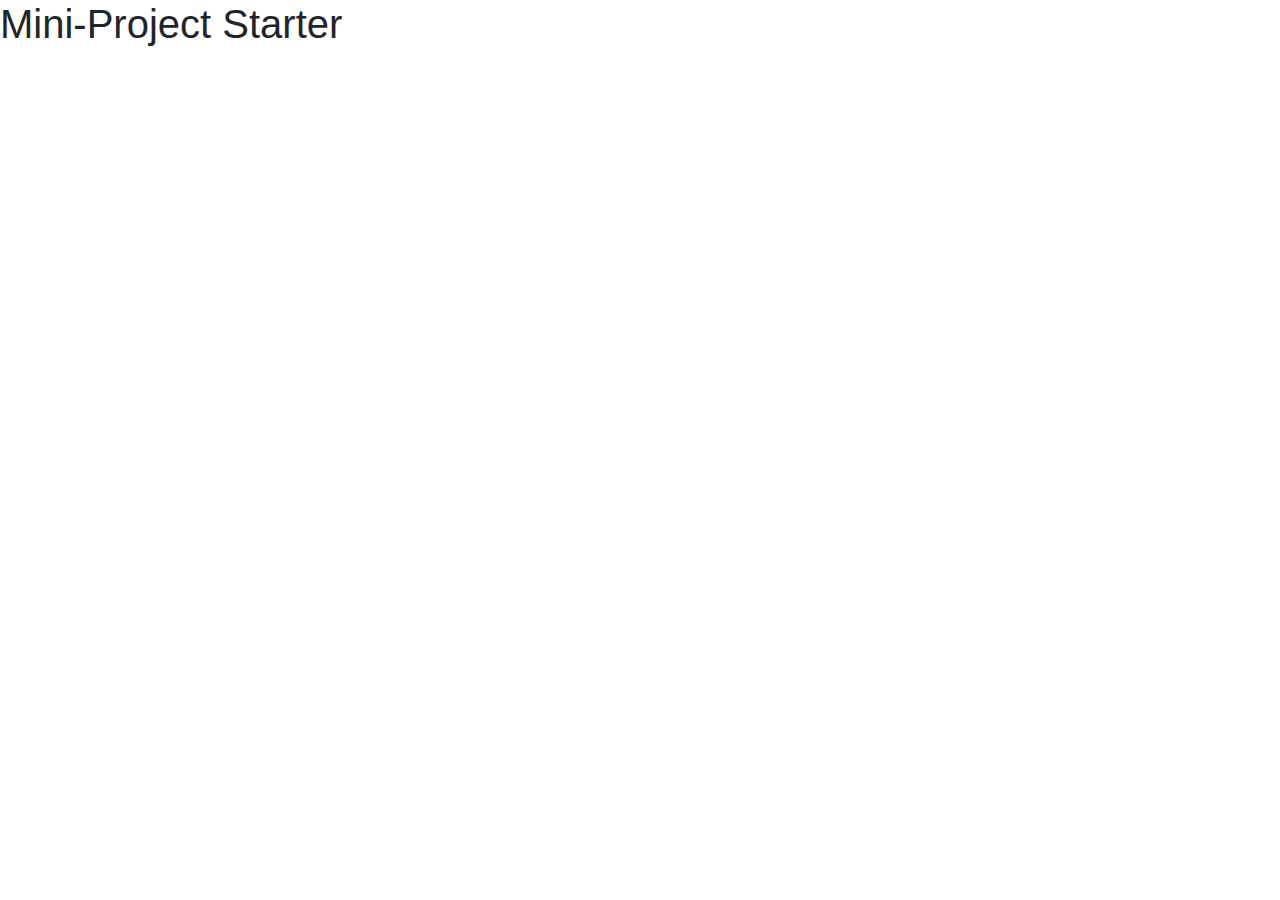
<file: mini-projects/index.html>
<!DOCTYPE html>
<html lang="en">
  <head>
    <meta charset="UTF-8" />
    <meta http-equiv="X-UA-Compatible" content="IE=edge" />
    <meta name="viewport" content="width=device-width, initial-scale=1.0" />
    <link rel="stylesheet" href="css/bootstrap.min.css" />
    <link rel="stylesheet" href="css/style.css" />
    <title>Mini-Project Starter</title>
  </head>
  <body>
    <h1>Mini-Project Starter</h1>

    <script src="js/bootstrap.bundle.min.js"></script>
  </body>
</html>
</file>
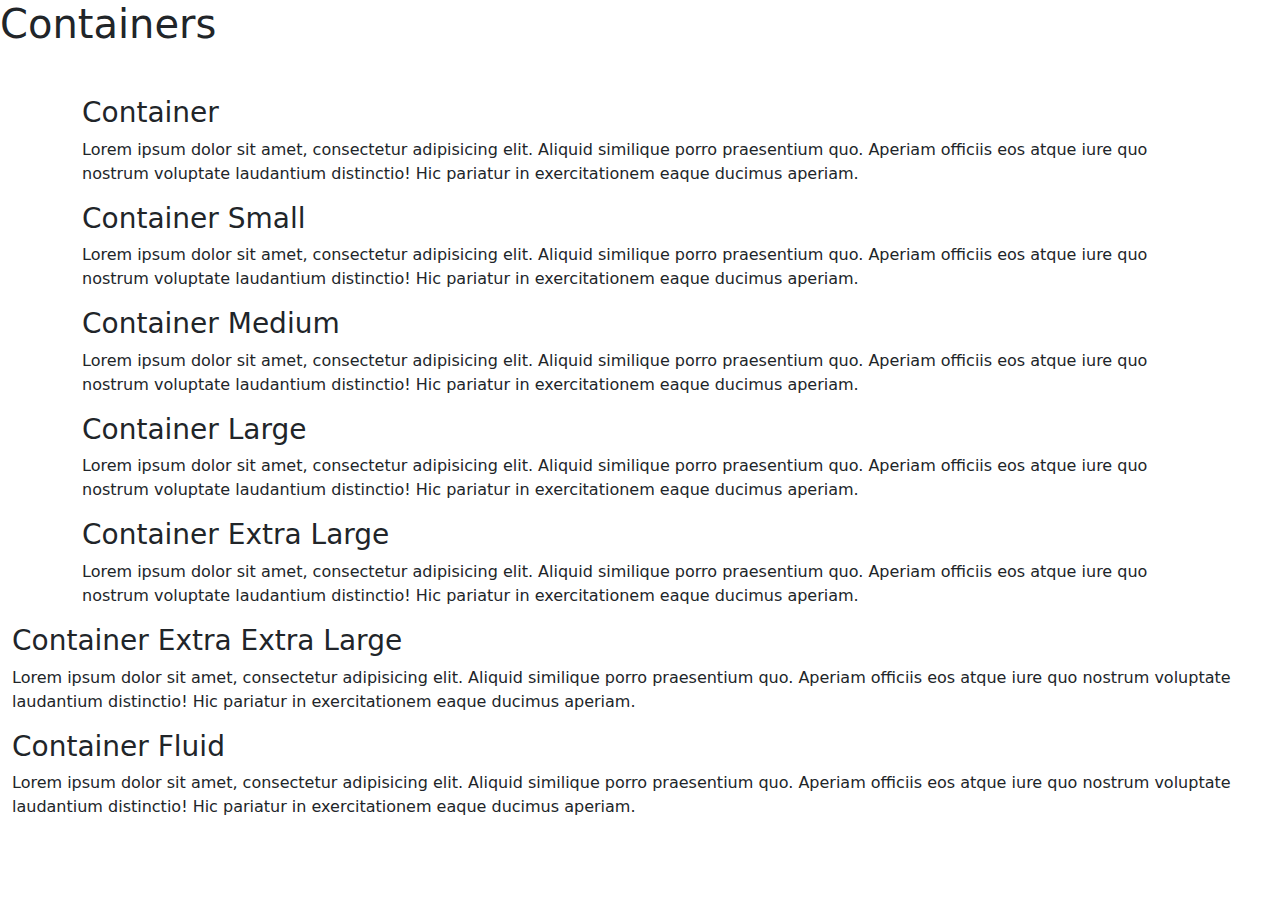
<file: bootstrap-sandbox/01-containers.html>
<!DOCTYPE html>
<html lang="en">
  <head>
    <meta charset="UTF-8" />
    <meta http-equiv="X-UA-Compatible" content="IE=edge" />
    <meta name="viewport" content="width=device-width, initial-scale=1.0" />
    <link rel="stylesheet" href="./assets/css/bootstrap.min.css" />

    <title>Bootstrap Sandbox | Containers</title>
  </head>
  <body>
    <h1 class="mb-5">Containers</h1>

    <div class="container">
      <h3>Container</h3>
      <p>
        Lorem ipsum dolor sit amet, consectetur adipisicing elit. Aliquid
        similique porro praesentium quo. Aperiam officiis eos atque iure quo
        nostrum voluptate laudantium distinctio! Hic pariatur in exercitationem
        eaque ducimus aperiam.
      </p>
    </div>

    <div class="container-sm">
      <h3>Container Small</h3>
      <p>
        Lorem ipsum dolor sit amet, consectetur adipisicing elit. Aliquid
        similique porro praesentium quo. Aperiam officiis eos atque iure quo
        nostrum voluptate laudantium distinctio! Hic pariatur in exercitationem
        eaque ducimus aperiam.
      </p>
    </div>

    <div class="container-md">
      <h3>Container Medium</h3>
      <p>
        Lorem ipsum dolor sit amet, consectetur adipisicing elit. Aliquid
        similique porro praesentium quo. Aperiam officiis eos atque iure quo
        nostrum voluptate laudantium distinctio! Hic pariatur in exercitationem
        eaque ducimus aperiam.
      </p>
    </div>

    <div class="container-lg">
      <h3>Container Large</h3>
      <p>
        Lorem ipsum dolor sit amet, consectetur adipisicing elit. Aliquid
        similique porro praesentium quo. Aperiam officiis eos atque iure quo
        nostrum voluptate laudantium distinctio! Hic pariatur in exercitationem
        eaque ducimus aperiam.
      </p>
    </div>

    <div class="container-xl">
      <h3>Container Extra Large</h3>
      <p>
        Lorem ipsum dolor sit amet, consectetur adipisicing elit. Aliquid
        similique porro praesentium quo. Aperiam officiis eos atque iure quo
        nostrum voluptate laudantium distinctio! Hic pariatur in exercitationem
        eaque ducimus aperiam.
      </p>
    </div>

    <div class="container-xxl">
      <h3>Container Extra Extra Large</h3>
      <p>
        Lorem ipsum dolor sit amet, consectetur adipisicing elit. Aliquid
        similique porro praesentium quo. Aperiam officiis eos atque iure quo
        nostrum voluptate laudantium distinctio! Hic pariatur in exercitationem
        eaque ducimus aperiam.
      </p>
    </div>

    <div class="container-fluid">
      <h3>Container Fluid</h3>
      <p>
        Lorem ipsum dolor sit amet, consectetur adipisicing elit. Aliquid
        similique porro praesentium quo. Aperiam officiis eos atque iure quo
        nostrum voluptate laudantium distinctio! Hic pariatur in exercitationem
        eaque ducimus aperiam.
      </p>
    </div>

    <script src="./assets/js/bootstrap.bundle.min.js"></script>
  </body>
</html>
</file>
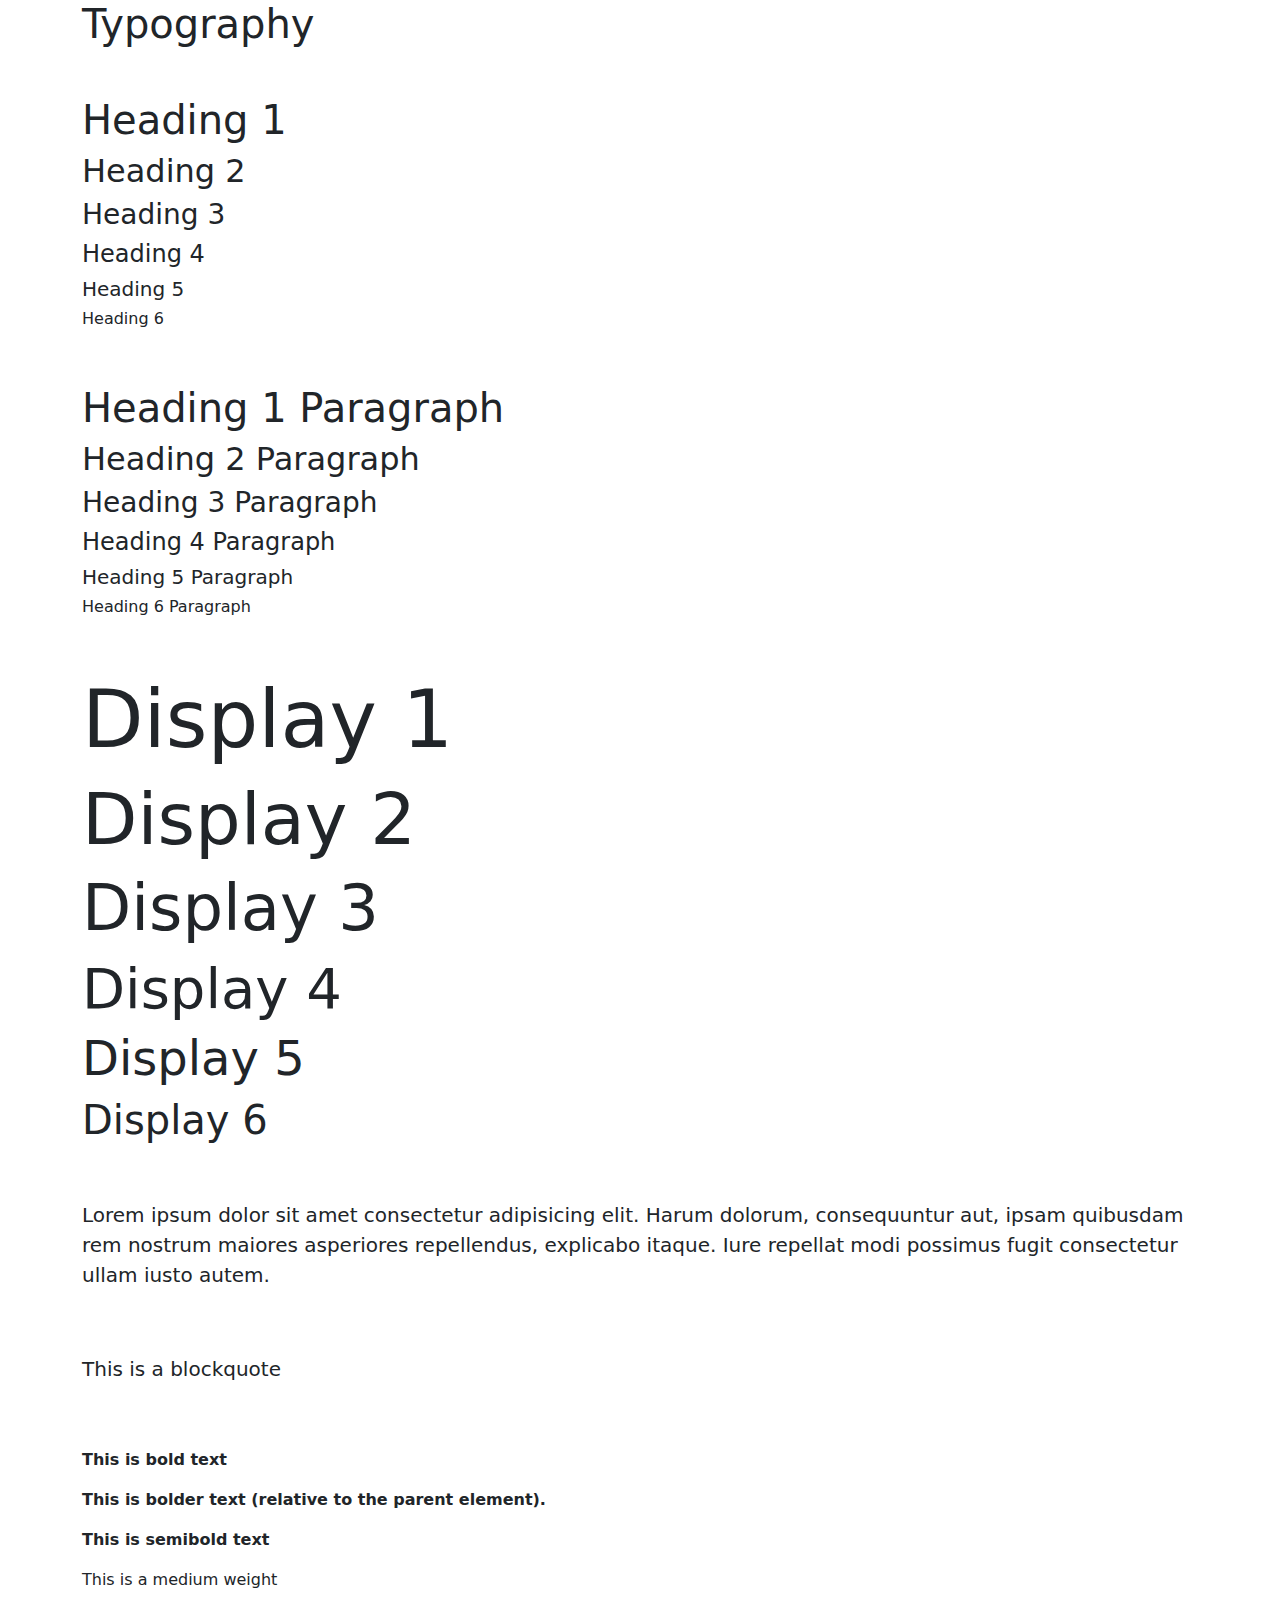
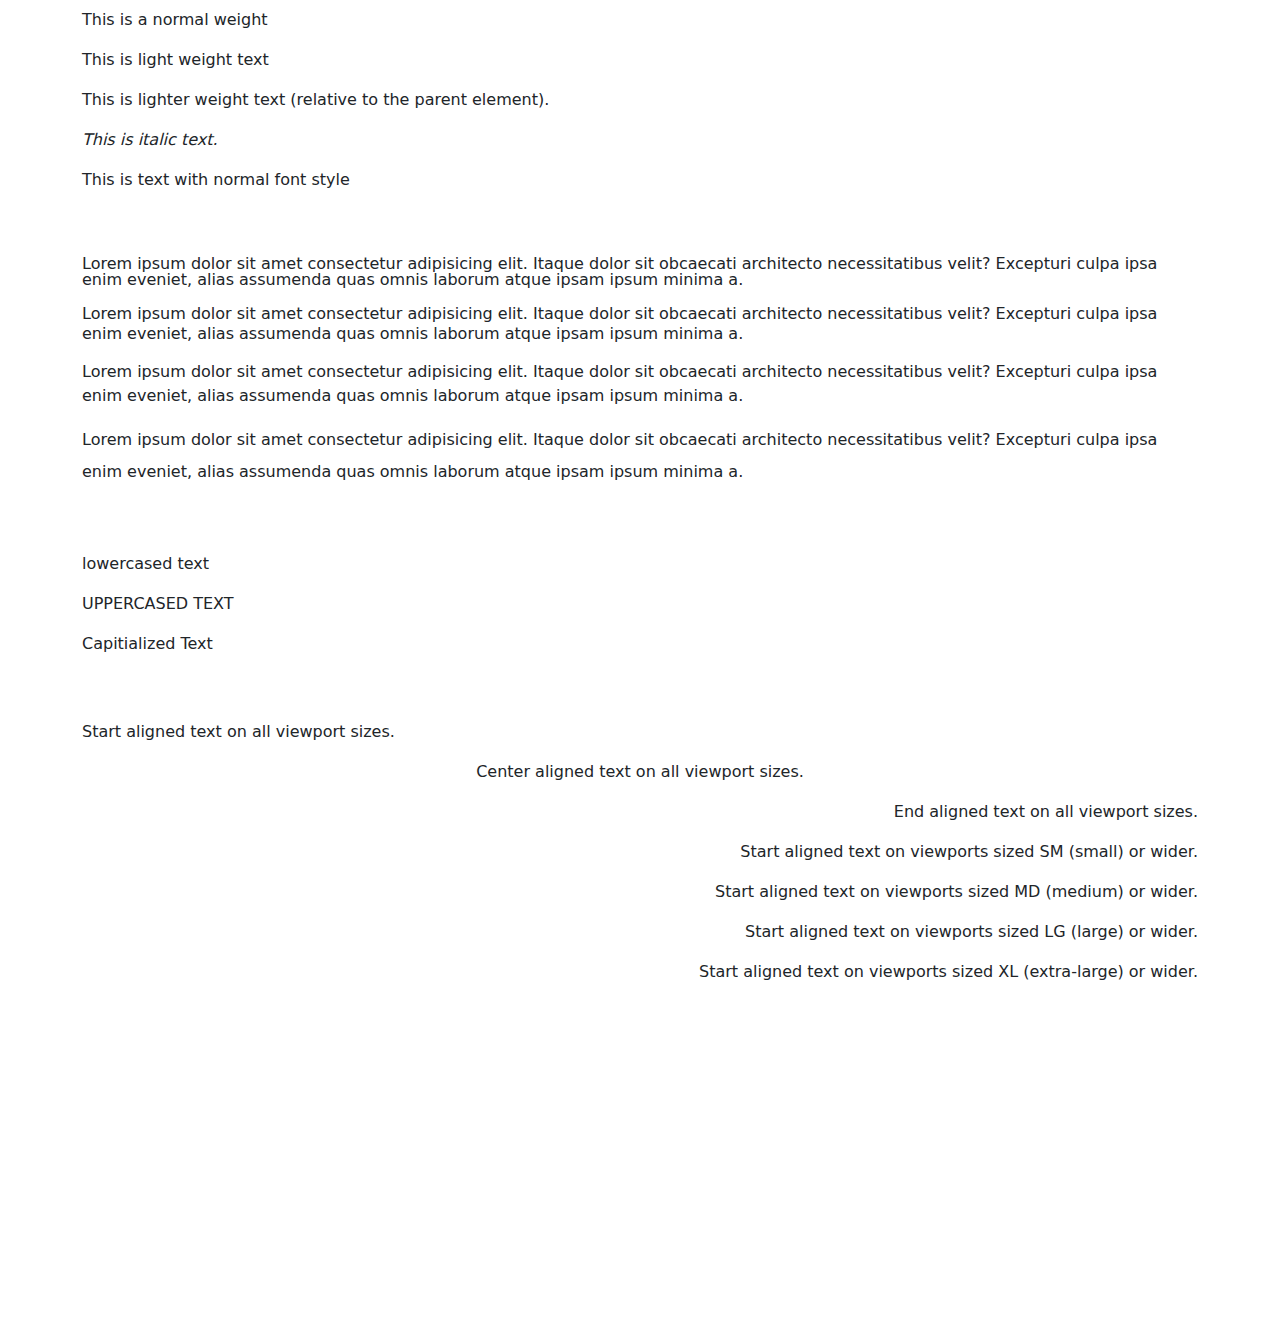
<file: bootstrap-sandbox/02-typography.html>
<!DOCTYPE html>
<html lang="en">
  <head>
    <meta charset="UTF-8" />
    <meta http-equiv="X-UA-Compatible" content="IE=edge" />
    <meta name="viewport" content="width=device-width, initial-scale=1.0" />
    <link rel="stylesheet" href="./assets/css/bootstrap.min.css" />
    <title>Bootstrap Sandbox | Typography</title>
  </head>
  <body>
    <div class="container">
      <h1 class="mb-5">Typography</h1>

      <!-- Headings -->
      <h1>Heading 1</h1>
      <h2>Heading 2</h2>
      <h3>Heading 3</h3>
      <h4>Heading 4</h4>
      <h5>Heading 5</h5>
      <h6>Heading 6</h6>

      <br /><br />

      <!-- Heading Classes -->
      <p class="h1">Heading 1 Paragraph</p>
      <p class="h2">Heading 2 Paragraph</p>
      <p class="h3">Heading 3 Paragraph</p>
      <p class="h4">Heading 4 Paragraph</p>
      <p class="h5">Heading 5 Paragraph</p>
      <p class="h6">Heading 6 Paragraph</p>

      <br /><br />

      <!-- Display Headings -->
      <h1 class="display-1">Display 1</h1>
      <h1 class="display-2">Display 2</h1>
      <h1 class="display-3">Display 3</h1>
      <h1 class="display-4">Display 4</h1>
      <h1 class="display-5">Display 5</h1>
      <h1 class="display-6">Display 6</h1>

      <br /><br />

      <!-- Lead Paragraph -->
      <p class="lead">
        Lorem ipsum dolor sit amet consectetur adipisicing elit. Harum dolorum,
        consequuntur aut, ipsam quibusdam rem nostrum maiores asperiores
        repellendus, explicabo itaque. Iure repellat modi possimus fugit
        consectetur ullam iusto autem.
      </p>

      <br /><br />

      <!-- Blockquote -->
      <blockquote class="blockquote">
        <p>This is a blockquote</p>
      </blockquote>

      <br /><br />

      <!-- Font Weight -->
      <p class="fw-bold">This is bold text</p>
      <p class="fw-bolder">
        This is bolder text (relative to the parent element).
      </p>
      <p class="fw-semibold">This is semibold text</p>
      <p class="fw-medium">This is a medium weight</p>
      <p class="fw-normal">This is a normal weight</p>
      <p class="fw-light">This is light weight text</p>
      <p class="fw-lighter">
        This is lighter weight text (relative to the parent element).
      </p>
      <p class="fst-italic">This is italic text.</p>
      <p class="fst-normal">This is text with normal font style</p>

      <br /><br />

      <!-- Line Height -->
      <p class="lh-1">
        Lorem ipsum dolor sit amet consectetur adipisicing elit. Itaque dolor
        sit obcaecati architecto necessitatibus velit? Excepturi culpa ipsa enim
        eveniet, alias assumenda quas omnis laborum atque ipsam ipsum minima a.
      </p>
      <p class="lh-sm">
        Lorem ipsum dolor sit amet consectetur adipisicing elit. Itaque dolor
        sit obcaecati architecto necessitatibus velit? Excepturi culpa ipsa enim
        eveniet, alias assumenda quas omnis laborum atque ipsam ipsum minima a.
      </p>
      <p class="lh-base">
        Lorem ipsum dolor sit amet consectetur adipisicing elit. Itaque dolor
        sit obcaecati architecto necessitatibus velit? Excepturi culpa ipsa enim
        eveniet, alias assumenda quas omnis laborum atque ipsam ipsum minima a.
      </p>
      <p class="lh-lg">
        Lorem ipsum dolor sit amet consectetur adipisicing elit. Itaque dolor
        sit obcaecati architecto necessitatibus velit? Excepturi culpa ipsa enim
        eveniet, alias assumenda quas omnis laborum atque ipsam ipsum minima a.
      </p>

      <br /><br />

      <!-- Text Transform -->
      <p class="text-lowercase">lowercased text</p>
      <p class="text-uppercase">uppercased text</p>
      <p class="text-capitalize">capitialized text</p>

      <br /><br />

      <!-- Text Alignment -->
      <p class="text-start">Start aligned text on all viewport sizes.</p>
      <p class="text-center">Center aligned text on all viewport sizes.</p>
      <p class="text-end">End aligned text on all viewport sizes.</p>

      <p class="text-sm-end">
        Start aligned text on viewports sized SM (small) or wider.
      </p>
      <p class="text-md-end">
        Start aligned text on viewports sized MD (medium) or wider.
      </p>
      <p class="text-lg-end">
        Start aligned text on viewports sized LG (large) or wider.
      </p>
      <p class="text-xl-end">
        Start aligned text on viewports sized XL (extra-large) or wider.
      </p>

      <!-- Don't go past here -->
    </div>
    <div style="margin-top: 350px"></div>

    <script src="./assets/js/bootstrap.bundle.min.js"></script>
  </body>
</html>
</file>
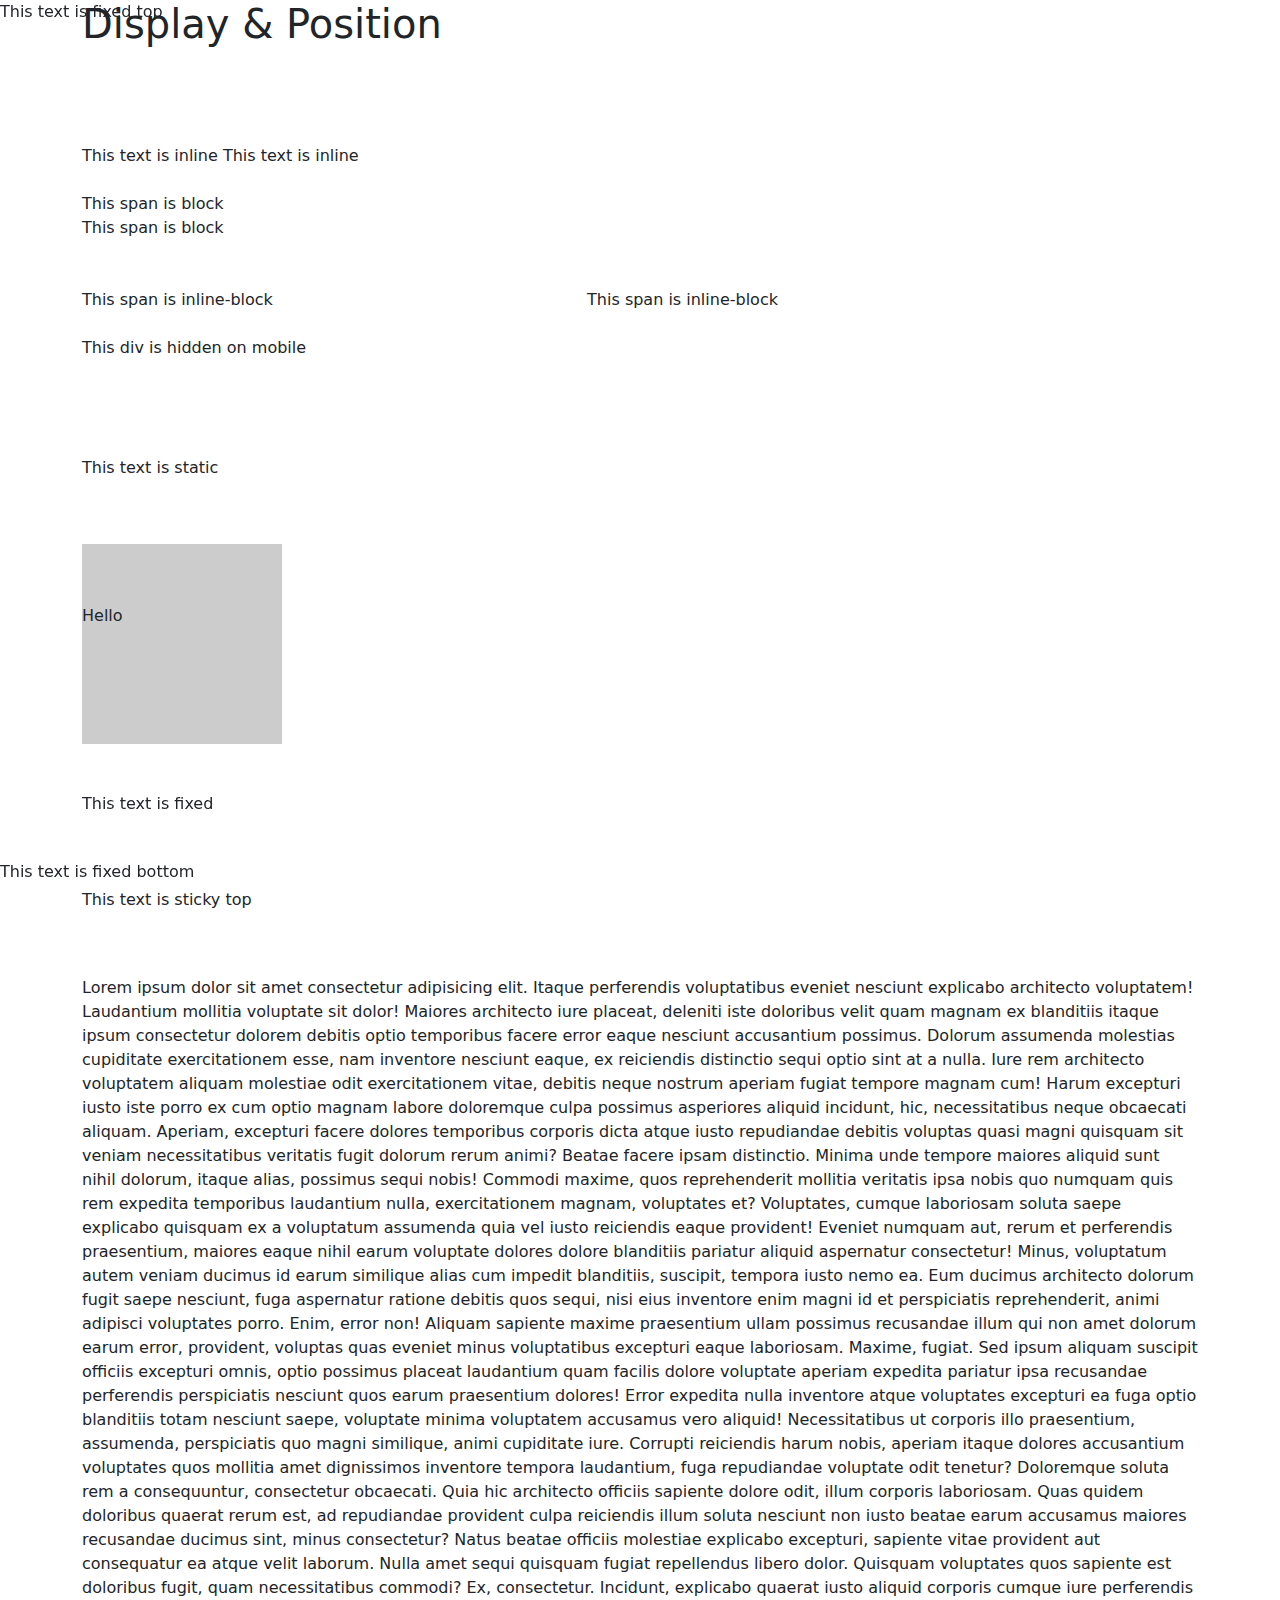
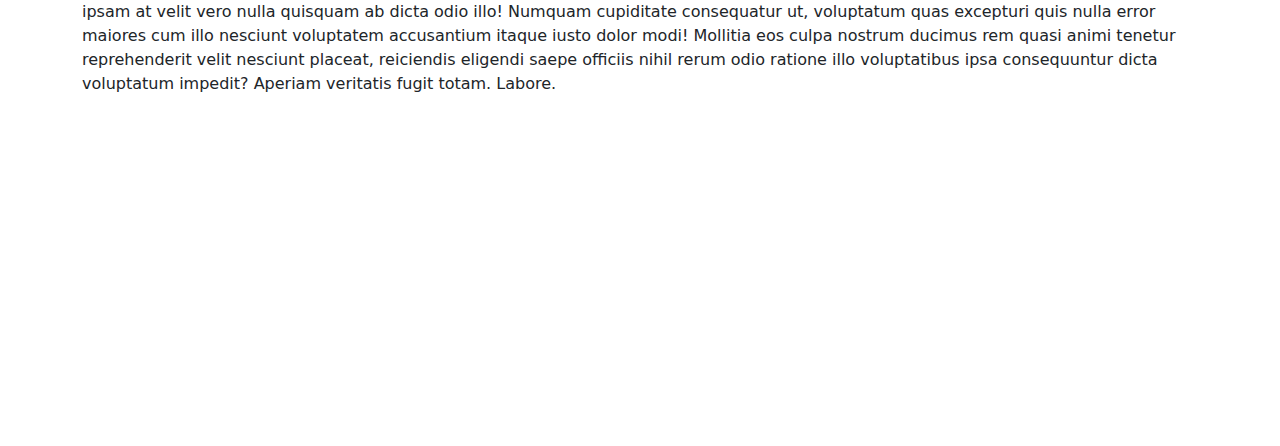
<file: bootstrap-sandbox/03-display-position.html>
<!DOCTYPE html>
<html lang="en">
  <head>
    <meta charset="UTF-8" />
    <meta http-equiv="X-UA-Compatible" content="IE=edge" />
    <meta name="viewport" content="width=device-width, initial-scale=1.0" />
    <link rel="stylesheet" href="./assets/css/bootstrap.min.css" />
    <title>Bootstrap Sandbox | Display & Position</title>
  </head>
  <body>
    <div class="container">
      <h1 class="mb-5">Display & Position</h1>

      <!-- Display None -->
      <p class="d-none">This text is hidden</p>

      <br /><br />

      <!-- Display Inline -->
      <div class="d-inline">This text is inline</div>
      <div class="d-inline">This text is inline</div>

      <br /><br />

      <!-- Display Block -->
      <span class="d-block">This span is block</span>
      <span class="d-block">This span is block</span>

      <br /><br />

      <!-- Display Inline Block -->
      <span class="d-inline-block" style="width: 500px"
        >This span is inline-block</span
      >
      <span class="d-inline-block">This span is inline-block</span>

      <br /><br />

      <!-- Hide on small screens -->
      <div class="d-none d-md-block">This div is hidden on mobile</div>

      <br /><br />

      <!-- Hide on medium screens and up -->
      <div class="d-block d-md-none">
        This div is hidden on medium screens and up
      </div>

      <br /><br />

      <!-- POSITIONING -->

      <!-- Position Static -->
      <p class="position-static">This text is static</p>

      <br /><br />

      <div
        class="position-relative"
        style="height: 200px; width: 200px; background: #ccc"
      >
        <p class="position-absolute start-0 bottom-0" style="top: 60px">
          Hello
        </p>
      </div>

      <br /><br />

      <!-- Position Fixed -->
      <p class="position-fixed">This text is fixed</p>

      <br /><br />

      <p class="fixed-top">This text is fixed top</p>
      <p class="fixed-bottom">This text is fixed bottom</p>

      <br /><br />

      <!-- Sticky Top -->
      <p class="">This text is sticky top</p>

      <br /><br />

      <!-- Filler Text -->
      <p>
        Lorem ipsum dolor sit amet consectetur adipisicing elit. Itaque
        perferendis voluptatibus eveniet nesciunt explicabo architecto
        voluptatem! Laudantium mollitia voluptate sit dolor! Maiores architecto
        iure placeat, deleniti iste doloribus velit quam magnam ex blanditiis
        itaque ipsum consectetur dolorem debitis optio temporibus facere error
        eaque nesciunt accusantium possimus. Dolorum assumenda molestias
        cupiditate exercitationem esse, nam inventore nesciunt eaque, ex
        reiciendis distinctio sequi optio sint at a nulla. Iure rem architecto
        voluptatem aliquam molestiae odit exercitationem vitae, debitis neque
        nostrum aperiam fugiat tempore magnam cum! Harum excepturi iusto iste
        porro ex cum optio magnam labore doloremque culpa possimus asperiores
        aliquid incidunt, hic, necessitatibus neque obcaecati aliquam. Aperiam,
        excepturi facere dolores temporibus corporis dicta atque iusto
        repudiandae debitis voluptas quasi magni quisquam sit veniam
        necessitatibus veritatis fugit dolorum rerum animi? Beatae facere ipsam
        distinctio. Minima unde tempore maiores aliquid sunt nihil dolorum,
        itaque alias, possimus sequi nobis! Commodi maxime, quos reprehenderit
        mollitia veritatis ipsa nobis quo numquam quis rem expedita temporibus
        laudantium nulla, exercitationem magnam, voluptates et? Voluptates,
        cumque laboriosam soluta saepe explicabo quisquam ex a voluptatum
        assumenda quia vel iusto reiciendis eaque provident! Eveniet numquam
        aut, rerum et perferendis praesentium, maiores eaque nihil earum
        voluptate dolores dolore blanditiis pariatur aliquid aspernatur
        consectetur! Minus, voluptatum autem veniam ducimus id earum similique
        alias cum impedit blanditiis, suscipit, tempora iusto nemo ea. Eum
        ducimus architecto dolorum fugit saepe nesciunt, fuga aspernatur ratione
        debitis quos sequi, nisi eius inventore enim magni id et perspiciatis
        reprehenderit, animi adipisci voluptates porro. Enim, error non! Aliquam
        sapiente maxime praesentium ullam possimus recusandae illum qui non amet
        dolorum earum error, provident, voluptas quas eveniet minus voluptatibus
        excepturi eaque laboriosam. Maxime, fugiat. Sed ipsum aliquam suscipit
        officiis excepturi omnis, optio possimus placeat laudantium quam facilis
        dolore voluptate aperiam expedita pariatur ipsa recusandae perferendis
        perspiciatis nesciunt quos earum praesentium dolores! Error expedita
        nulla inventore atque voluptates excepturi ea fuga optio blanditiis
        totam nesciunt saepe, voluptate minima voluptatem accusamus vero
        aliquid! Necessitatibus ut corporis illo praesentium, assumenda,
        perspiciatis quo magni similique, animi cupiditate iure. Corrupti
        reiciendis harum nobis, aperiam itaque dolores accusantium voluptates
        quos mollitia amet dignissimos inventore tempora laudantium, fuga
        repudiandae voluptate odit tenetur? Doloremque soluta rem a
        consequuntur, consectetur obcaecati. Quia hic architecto officiis
        sapiente dolore odit, illum corporis laboriosam. Quas quidem doloribus
        quaerat rerum est, ad repudiandae provident culpa reiciendis illum
        soluta nesciunt non iusto beatae earum accusamus maiores recusandae
        ducimus sint, minus consectetur? Natus beatae officiis molestiae
        explicabo excepturi, sapiente vitae provident aut consequatur ea atque
        velit laborum. Nulla amet sequi quisquam fugiat repellendus libero
        dolor. Quisquam voluptates quos sapiente est doloribus fugit, quam
        necessitatibus commodi? Ex, consectetur. Incidunt, explicabo quaerat
        iusto aliquid corporis cumque iure perferendis ipsam at velit vero nulla
        quisquam ab dicta odio illo! Numquam cupiditate consequatur ut,
        voluptatum quas excepturi quis nulla error maiores cum illo nesciunt
        voluptatem accusantium itaque iusto dolor modi! Mollitia eos culpa
        nostrum ducimus rem quasi animi tenetur reprehenderit velit nesciunt
        placeat, reiciendis eligendi saepe officiis nihil rerum odio ratione
        illo voluptatibus ipsa consequuntur dicta voluptatum impedit? Aperiam
        veritatis fugit totam. Labore.
      </p>
      <!-- Don't go past here -->
    </div>
    <div style="margin-top: 350px"></div>

    <script src="./assets/js/bootstrap.bundle.min.js"></script>
  </body>
</html>
</file>
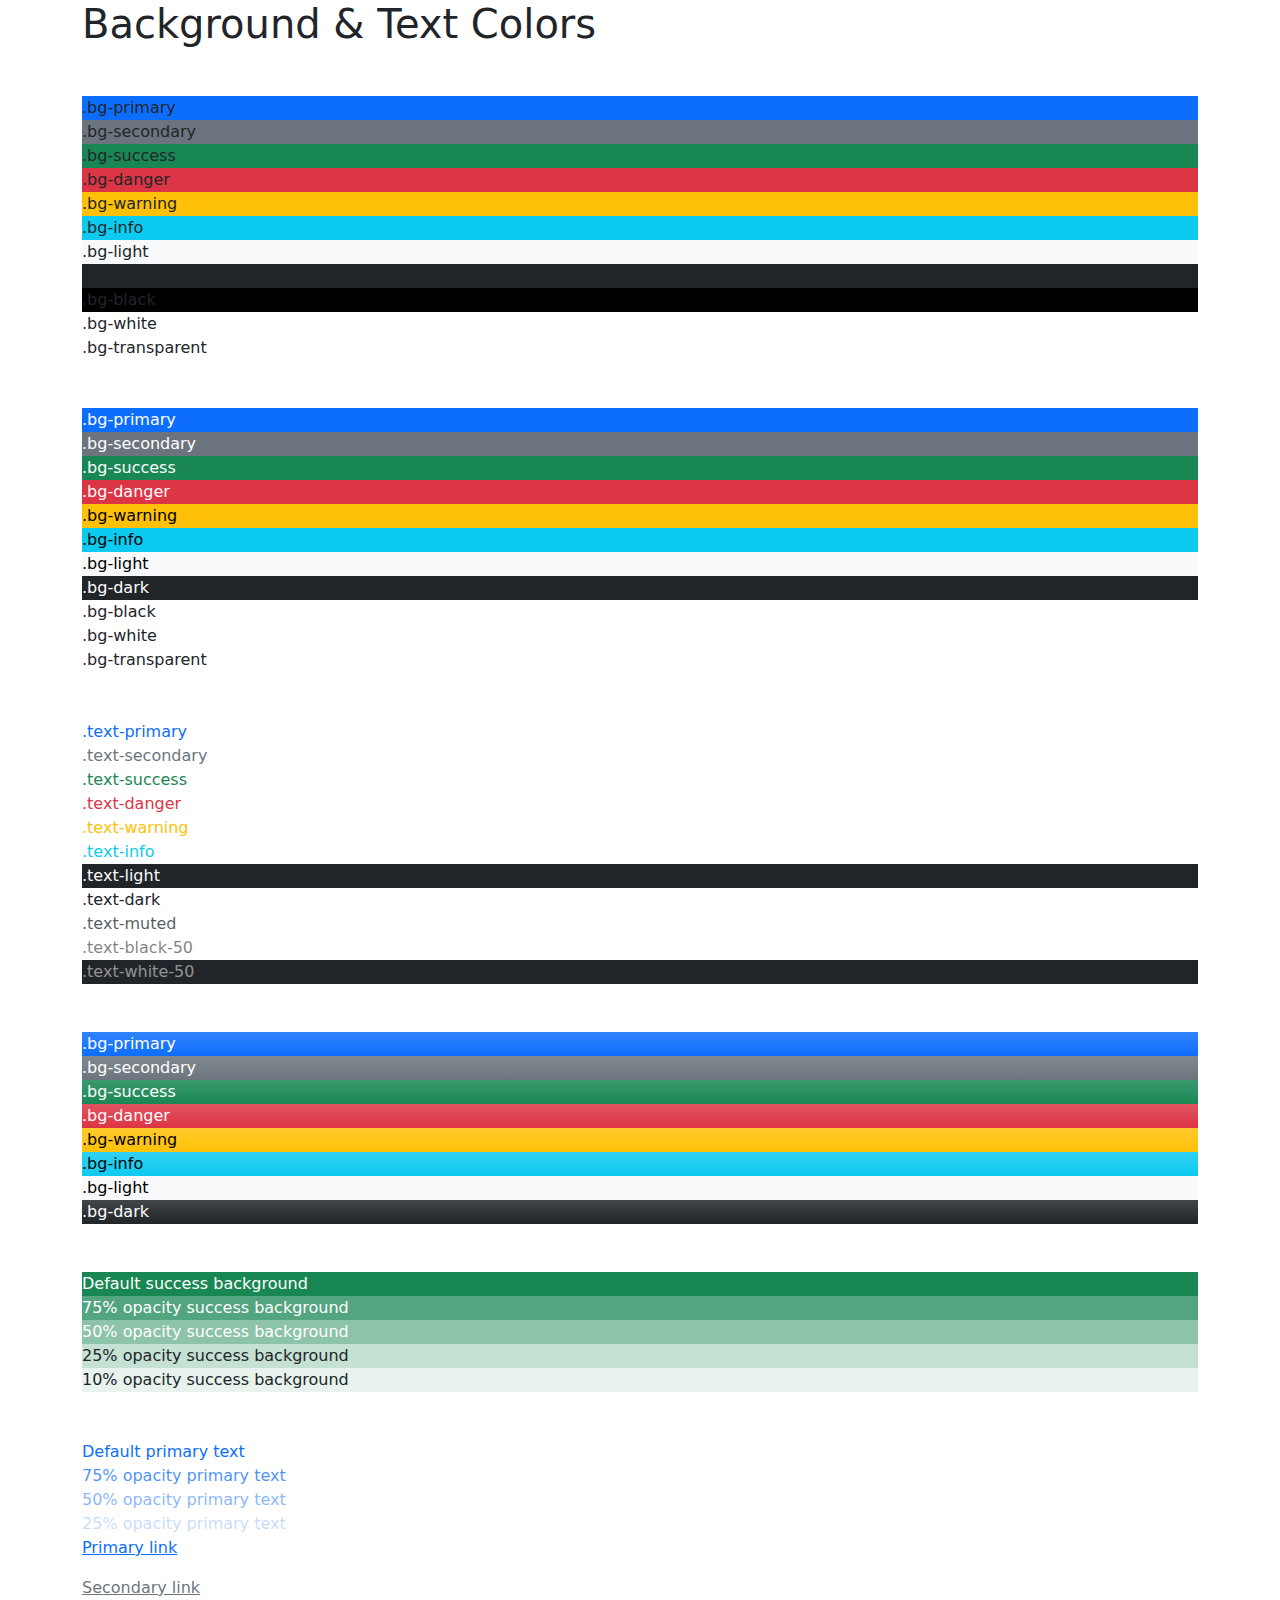
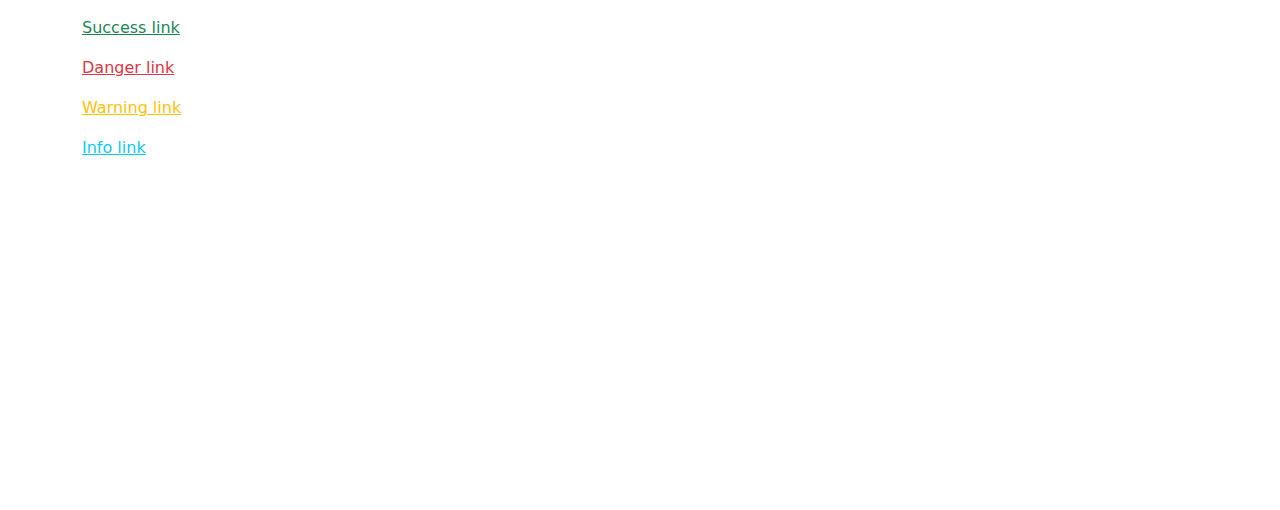
<file: bootstrap-sandbox/04-background-text-colors.html>
<!DOCTYPE html>
<html lang="en">
  <head>
    <meta charset="UTF-8" />
    <meta http-equiv="X-UA-Compatible" content="IE=edge" />
    <meta name="viewport" content="width=device-width, initial-scale=1.0" />
    <link rel="stylesheet" href="./assets/css/bootstrap.min.css" />
    <title>Bootstrap Sandbox | Background & Text Colors</title>
  </head>
  <body>
    <div class="container">
      <h1 class="mb-5">Background & Text Colors</h1>

      <!-- Background Colors -->
      <div class="bg-primary">.bg-primary</div>
      <div class="bg-secondary">.bg-secondary</div>
      <div class="bg-success">.bg-success</div>
      <div class="bg-danger">.bg-danger</div>
      <div class="bg-warning">.bg-warning</div>
      <div class="bg-info">.bg-info</div>
      <div class="bg-light">.bg-light</div>
      <div class="bg-dark">.bg-dark</div>
      <div class="bg-black">.bg-black</div>
      <div class="bg-white">.bg-white</div>
      <div class="bg-transparent text-body">.bg-transparent</div>

      <br /><br />

      <!-- Text Background Colors -->
      <div class="text-bg-primary">.bg-primary</div>
      <div class="text-bg-secondary">.bg-secondary</div>
      <div class="text-bg-success">.bg-success</div>
      <div class="text-bg-danger">.bg-danger</div>
      <div class="text-bg-warning">.bg-warning</div>
      <div class="text-bg-info">.bg-info</div>
      <div class="text-bg-light">.bg-light</div>
      <div class="text-bg-dark">.bg-dark</div>
      <div class="text-bg-black">.bg-black</div>
      <div class="text-bg-white">.bg-white</div>
      <div class="text-bg-transparent text-body">.bg-transparent</div>

      <br /><br />

      <!-- Text Colors -->
      <div class="text-primary">.text-primary</div>
      <div class="text-secondary">.text-secondary</div>
      <div class="text-success">.text-success</div>
      <div class="text-danger">.text-danger</div>
      <div class="text-warning">.text-warning</div>
      <div class="text-info">.text-info</div>
      <div class="text-light bg-dark">.text-light</div>
      <div class="text-dark">.text-dark</div>
      <div class="text-muted">.text-muted</div>
      <div class="text-black-50">.text-black-50</div>
      <div class="text-white-50 bg-dark">.text-white-50</div>

      <br /><br />

      <!-- Gradients -->
      <div class="text-bg-primary bg-gradient">.bg-primary</div>
      <div class="text-bg-secondary bg-gradient">.bg-secondary</div>
      <div class="text-bg-success bg-gradient">.bg-success</div>
      <div class="text-bg-danger bg-gradient">.bg-danger</div>
      <div class="text-bg-warning bg-gradient">.bg-warning</div>
      <div class="text-bg-info bg-gradient">.bg-info</div>
      <div class="text-bg-light bg-gradient">.bg-light</div>
      <div class="text-bg-dark bg-gradient">.bg-dark</div>

      <br /><br />

      <!-- Background Opacity -->
      <div class="text-bg-success">Default success background</div>
      <div class="text-bg-success bg-opacity-75">
        75% opacity success background
      </div>
      <div class="text-bg-success bg-opacity-50">
        50% opacity success background
      </div>
      <div class="bg-success bg-opacity-25">25% opacity success background</div>
      <div class="bg-success bg-opacity-10">10% opacity success background</div>

      <br /><br />

      <!-- Text Opacity -->
      <div class="text-primary">Default primary text</div>
      <div class="text-primary text-opacity-75">75% opacity primary text</div>
      <div class="text-primary text-opacity-50">50% opacity primary text</div>
      <div class="text-primary text-opacity-25">25% opacity primary text</div>

      <!-- Link Colors -->
      <p><a href="#" class="link-primary">Primary link</a></p>
      <p><a href="#" class="link-secondary">Secondary link</a></p>
      <p><a href="#" class="link-success">Success link</a></p>
      <p><a href="#" class="link-danger">Danger link</a></p>
      <p><a href="#" class="link-warning">Warning link</a></p>
      <p><a href="#" class="link-info">Info link</a></p>

      <!-- Don't go past here -->
    </div>
    <div style="margin-top: 350px"></div>

    <script src="./assets/js/bootstrap.bundle.min.js"></script>
  </body>
</html>
</file>
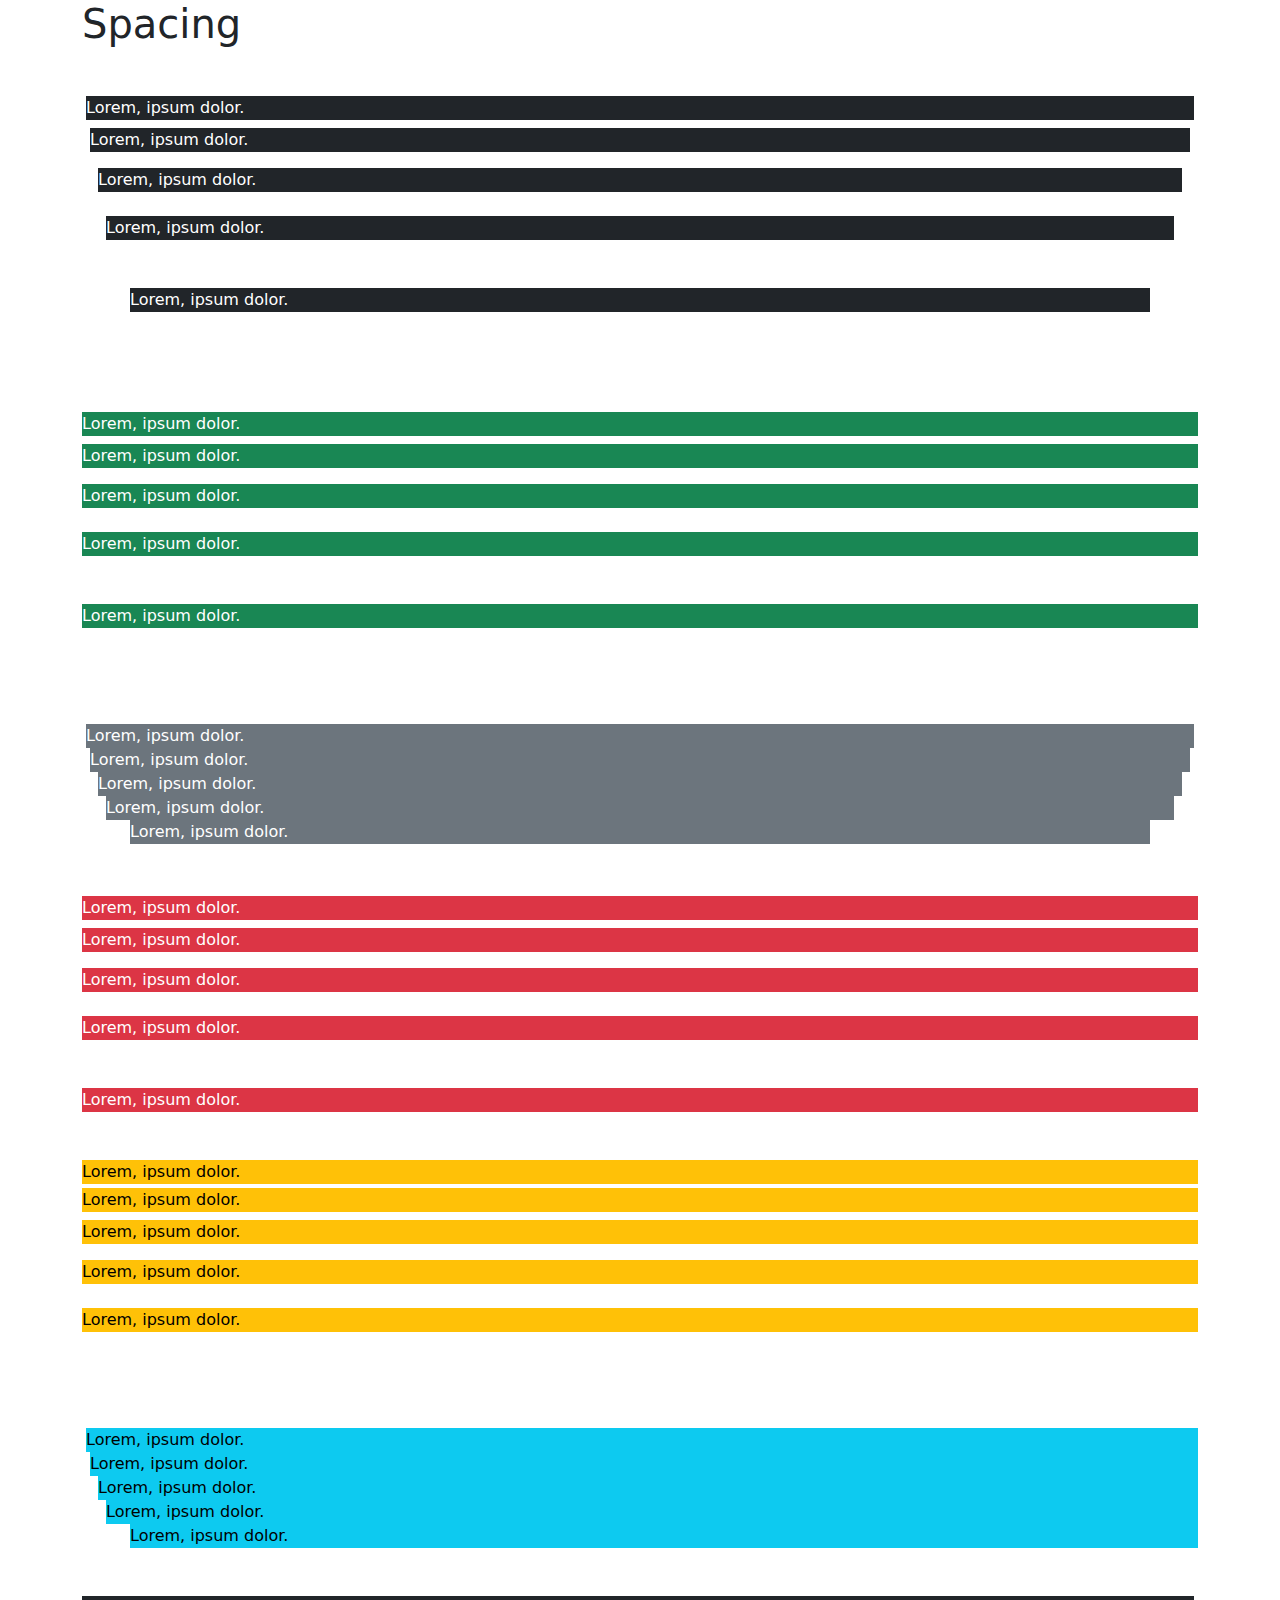
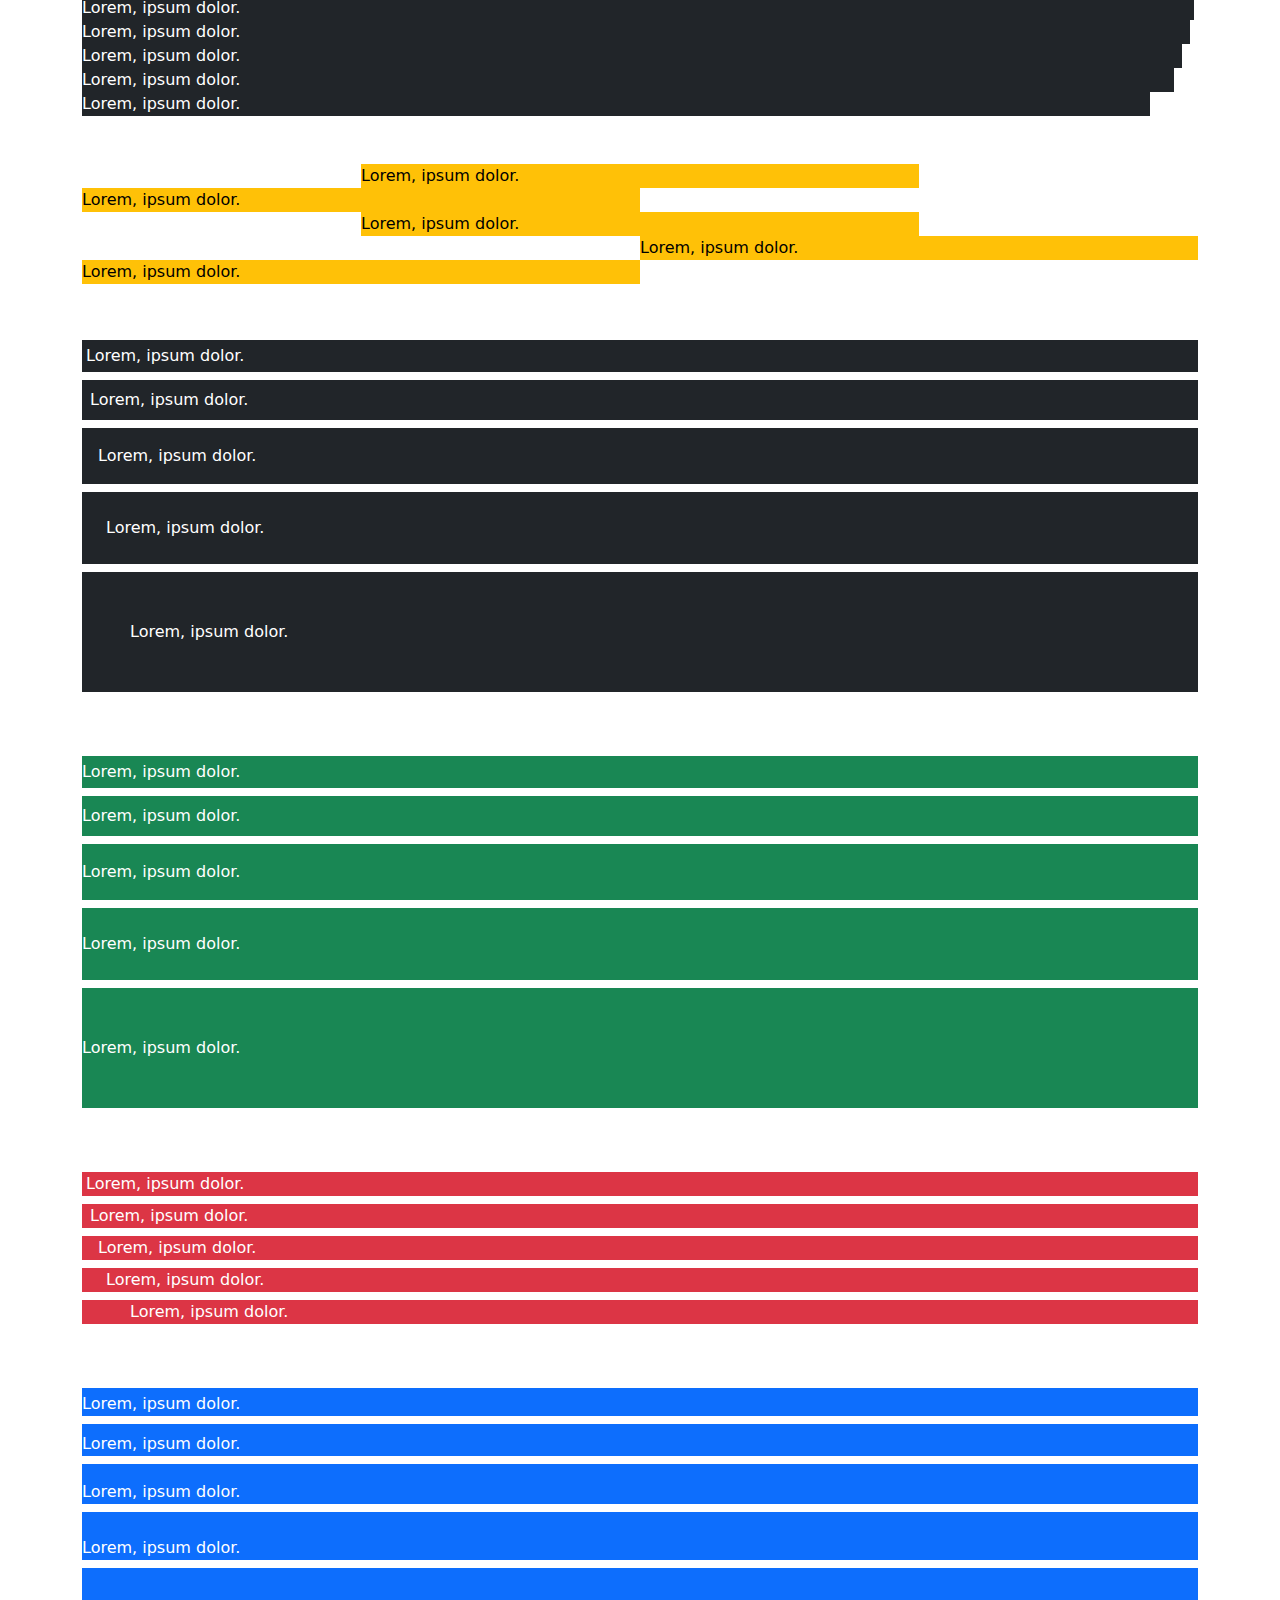
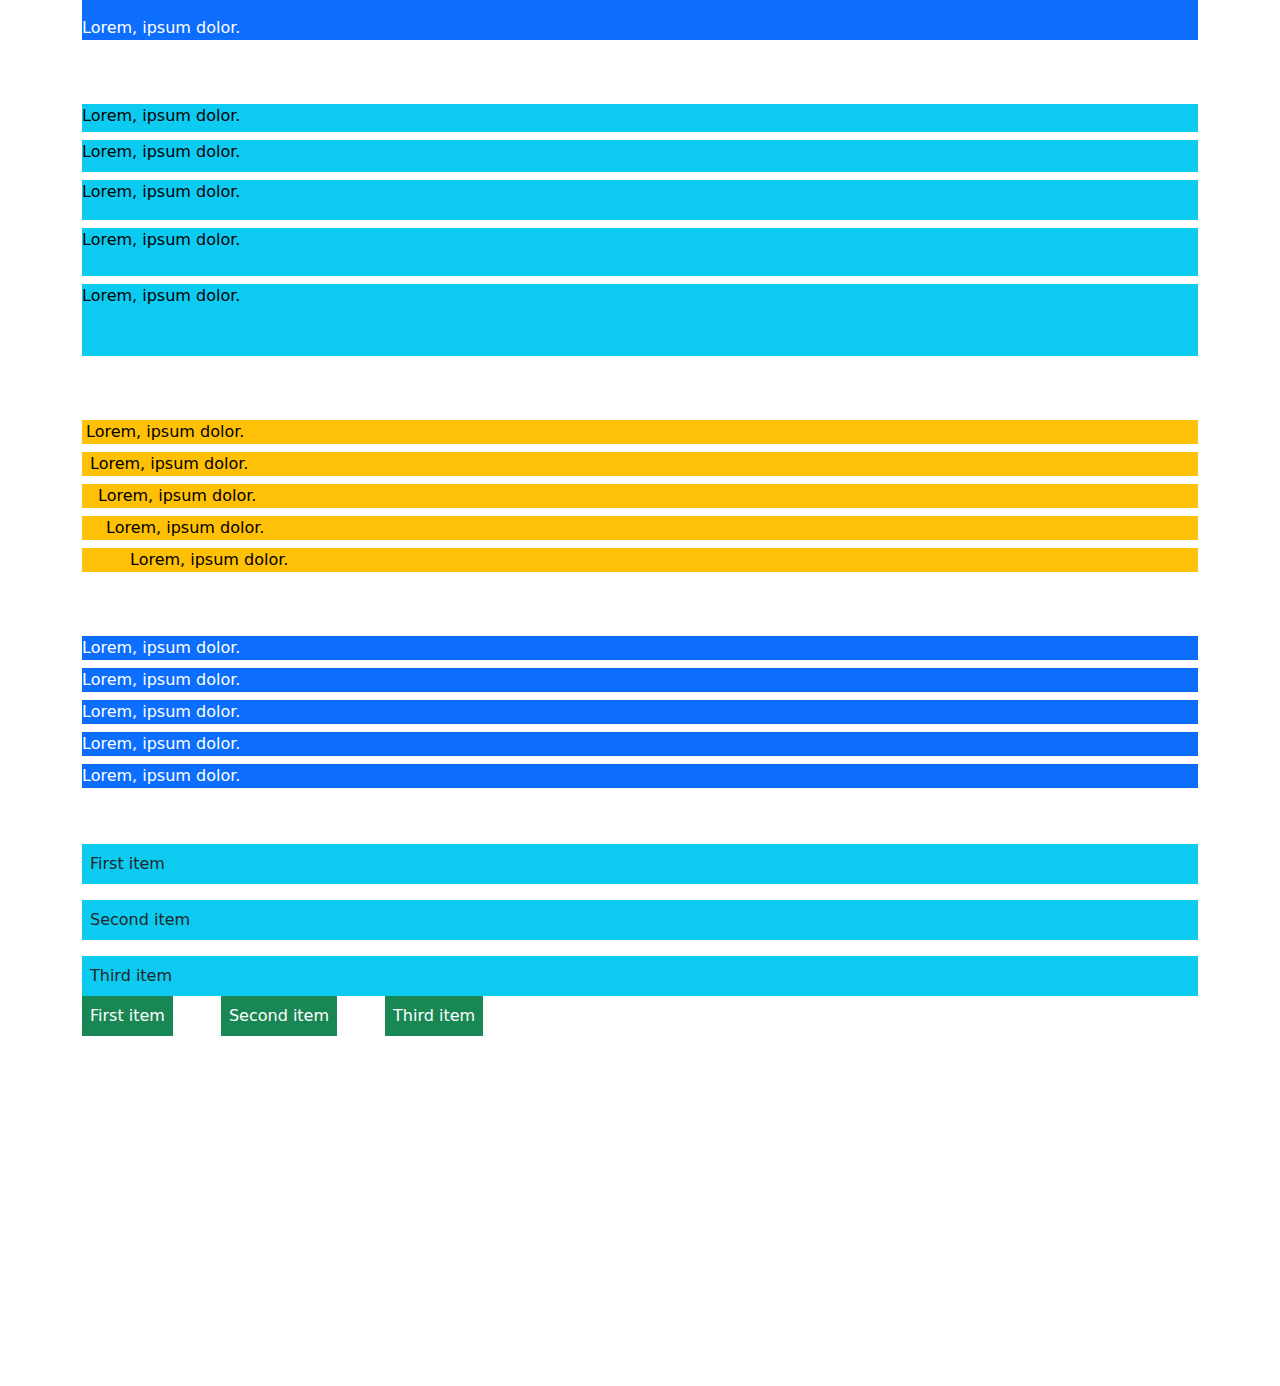
<file: bootstrap-sandbox/05-spacing.html>
<!DOCTYPE html>
<html lang="en">
  <head>
    <meta charset="UTF-8" />
    <meta http-equiv="X-UA-Compatible" content="IE=edge" />
    <meta name="viewport" content="width=device-width, initial-scale=1.0" />
    <link rel="stylesheet" href="./assets/css/bootstrap.min.css" />
    <title>Bootstrap Sandbox | Spacing</title>
  </head>
  <body>
    <div class="container">
      <h1 class="mb-5">Spacing</h1>
      <!-- Margin All -->
      <div class="text-bg-dark m-1">Lorem, ipsum dolor.</div>
      <div class="text-bg-dark m-2">Lorem, ipsum dolor.</div>
      <div class="text-bg-dark m-3">Lorem, ipsum dolor.</div>
      <div class="text-bg-dark m-4">Lorem, ipsum dolor.</div>
      <div class="text-bg-dark m-5">Lorem, ipsum dolor.</div>

      <br /><br />

      <!-- Margin Top & Bottom -->
      <div class="text-bg-success my-1">Lorem, ipsum dolor.</div>
      <div class="text-bg-success my-2">Lorem, ipsum dolor.</div>
      <div class="text-bg-success my-3">Lorem, ipsum dolor.</div>
      <div class="text-bg-success my-4">Lorem, ipsum dolor.</div>
      <div class="text-bg-success my-5">Lorem, ipsum dolor.</div>

      <br /><br />

      <!-- Margin Left & Right -->
      <div class="text-bg-secondary mx-1">Lorem, ipsum dolor.</div>
      <div class="text-bg-secondary mx-2">Lorem, ipsum dolor.</div>
      <div class="text-bg-secondary mx-3">Lorem, ipsum dolor.</div>
      <div class="text-bg-secondary mx-4">Lorem, ipsum dolor.</div>
      <div class="text-bg-secondary mx-5">Lorem, ipsum dolor.</div>

      <br /><br />

      <!-- Margin Top -->
      <div class="text-bg-danger mt-1">Lorem, ipsum dolor.</div>
      <div class="text-bg-danger mt-2">Lorem, ipsum dolor.</div>
      <div class="text-bg-danger mt-3">Lorem, ipsum dolor.</div>
      <div class="text-bg-danger mt-4">Lorem, ipsum dolor.</div>
      <div class="text-bg-danger mt-5">Lorem, ipsum dolor.</div>

      <br /><br />

      <!-- Margin Bottom -->
      <div class="text-bg-warning mb-1">Lorem, ipsum dolor.</div>
      <div class="text-bg-warning mb-2">Lorem, ipsum dolor.</div>
      <div class="text-bg-warning mb-3">Lorem, ipsum dolor.</div>
      <div class="text-bg-warning mb-4">Lorem, ipsum dolor.</div>
      <div class="text-bg-warning mb-5">Lorem, ipsum dolor.</div>

      <br /><br />

      <!-- Margin Left/Start -->
      <div class="text-bg-info ms-1">Lorem, ipsum dolor.</div>
      <div class="text-bg-info ms-2">Lorem, ipsum dolor.</div>
      <div class="text-bg-info ms-3">Lorem, ipsum dolor.</div>
      <div class="text-bg-info ms-4">Lorem, ipsum dolor.</div>
      <div class="text-bg-info ms-5">Lorem, ipsum dolor.</div>

      <br /><br />

      <!-- Margin Right/End -->
      <div class="text-bg-dark me-1">Lorem, ipsum dolor.</div>
      <div class="text-bg-dark me-2">Lorem, ipsum dolor.</div>
      <div class="text-bg-dark me-3">Lorem, ipsum dolor.</div>
      <div class="text-bg-dark me-4">Lorem, ipsum dolor.</div>
      <div class="text-bg-dark me-5">Lorem, ipsum dolor.</div>

      <br /><br />

      <!-- Margin Auto -->
      <div class="text-bg-warning w-50 m-auto">Lorem, ipsum dolor.</div>
      <div class="text-bg-warning w-50 my-auto">Lorem, ipsum dolor.</div>
      <div class="text-bg-warning w-50 mx-auto">Lorem, ipsum dolor.</div>
      <div class="text-bg-warning w-50 ms-auto">Lorem, ipsum dolor.</div>
      <div class="text-bg-warning w-50 me-auto">Lorem, ipsum dolor.</div>

      <br /><br />

      <!-- Padding All -->
      <div class="text-bg-dark my-2 p-1">Lorem, ipsum dolor.</div>
      <div class="text-bg-dark my-2 p-2">Lorem, ipsum dolor.</div>
      <div class="text-bg-dark my-2 p-3">Lorem, ipsum dolor.</div>
      <div class="text-bg-dark my-2 p-4">Lorem, ipsum dolor.</div>
      <div class="text-bg-dark my-2 p-5">Lorem, ipsum dolor.</div>

      <br /><br />

      <!-- Padding Top & Bottom -->
      <div class="text-bg-success my-2 py-1">Lorem, ipsum dolor.</div>
      <div class="text-bg-success my-2 py-2">Lorem, ipsum dolor.</div>
      <div class="text-bg-success my-2 py-3">Lorem, ipsum dolor.</div>
      <div class="text-bg-success my-2 py-4">Lorem, ipsum dolor.</div>
      <div class="text-bg-success my-2 py-5">Lorem, ipsum dolor.</div>

      <br /><br />

      <!-- Padding Left & Right -->
      <div class="text-bg-danger my-2 px-1">Lorem, ipsum dolor.</div>
      <div class="text-bg-danger my-2 px-2">Lorem, ipsum dolor.</div>
      <div class="text-bg-danger my-2 px-3">Lorem, ipsum dolor.</div>
      <div class="text-bg-danger my-2 px-4">Lorem, ipsum dolor.</div>
      <div class="text-bg-danger my-2 px-5">Lorem, ipsum dolor.</div>

      <br /><br />

      <!-- Padding Top -->
      <div class="text-bg-primary my-2 pt-1">Lorem, ipsum dolor.</div>
      <div class="text-bg-primary my-2 pt-2">Lorem, ipsum dolor.</div>
      <div class="text-bg-primary my-2 pt-3">Lorem, ipsum dolor.</div>
      <div class="text-bg-primary my-2 pt-4">Lorem, ipsum dolor.</div>
      <div class="text-bg-primary my-2 pt-5">Lorem, ipsum dolor.</div>

      <br /><br />

      <!-- Padding Bottom -->
      <div class="text-bg-info my-2 pb-1">Lorem, ipsum dolor.</div>
      <div class="text-bg-info my-2 pb-2">Lorem, ipsum dolor.</div>
      <div class="text-bg-info my-2 pb-3">Lorem, ipsum dolor.</div>
      <div class="text-bg-info my-2 pb-4">Lorem, ipsum dolor.</div>
      <div class="text-bg-info my-2 pb-5">Lorem, ipsum dolor.</div>

      <br /><br />

      <!-- Padding Left/Start -->
      <div class="text-bg-warning my-2 ps-1">Lorem, ipsum dolor.</div>
      <div class="text-bg-warning my-2 ps-2">Lorem, ipsum dolor.</div>
      <div class="text-bg-warning my-2 ps-3">Lorem, ipsum dolor.</div>
      <div class="text-bg-warning my-2 ps-4">Lorem, ipsum dolor.</div>
      <div class="text-bg-warning my-2 ps-5">Lorem, ipsum dolor.</div>

      <br /><br />

      <!-- Padding Right/End -->
      <div class="text-bg-primary my-2 pe-1">Lorem, ipsum dolor.</div>
      <div class="text-bg-primary my-2 pe-2">Lorem, ipsum dolor.</div>
      <div class="text-bg-primary my-2 pe-3">Lorem, ipsum dolor.</div>
      <div class="text-bg-primary my-2 pe-4">Lorem, ipsum dolor.</div>
      <div class="text-bg-primary my-2 pe-5">Lorem, ipsum dolor.</div>

      <br /><br />

      <!-- Stacks -->
      <div class="vstack gap-3">
        <div class="p-2 bg-info">First item</div>
        <div class="p-2 bg-info">Second item</div>
        <div class="p-2 bg-info">Third item</div>
      </div>

      <div class="hstack gap-5">
        <div class="p-2 text-bg-success">First item</div>
        <div class="p-2 text-bg-success">Second item</div>
        <div class="p-2 text-bg-success">Third item</div>
      </div>

      <!-- Don't go past here -->
    </div>
    <div style="margin-top: 350px"></div>

    <script src="./assets/js/bootstrap.bundle.min.js"></script>
  </body>
</html>
</file>
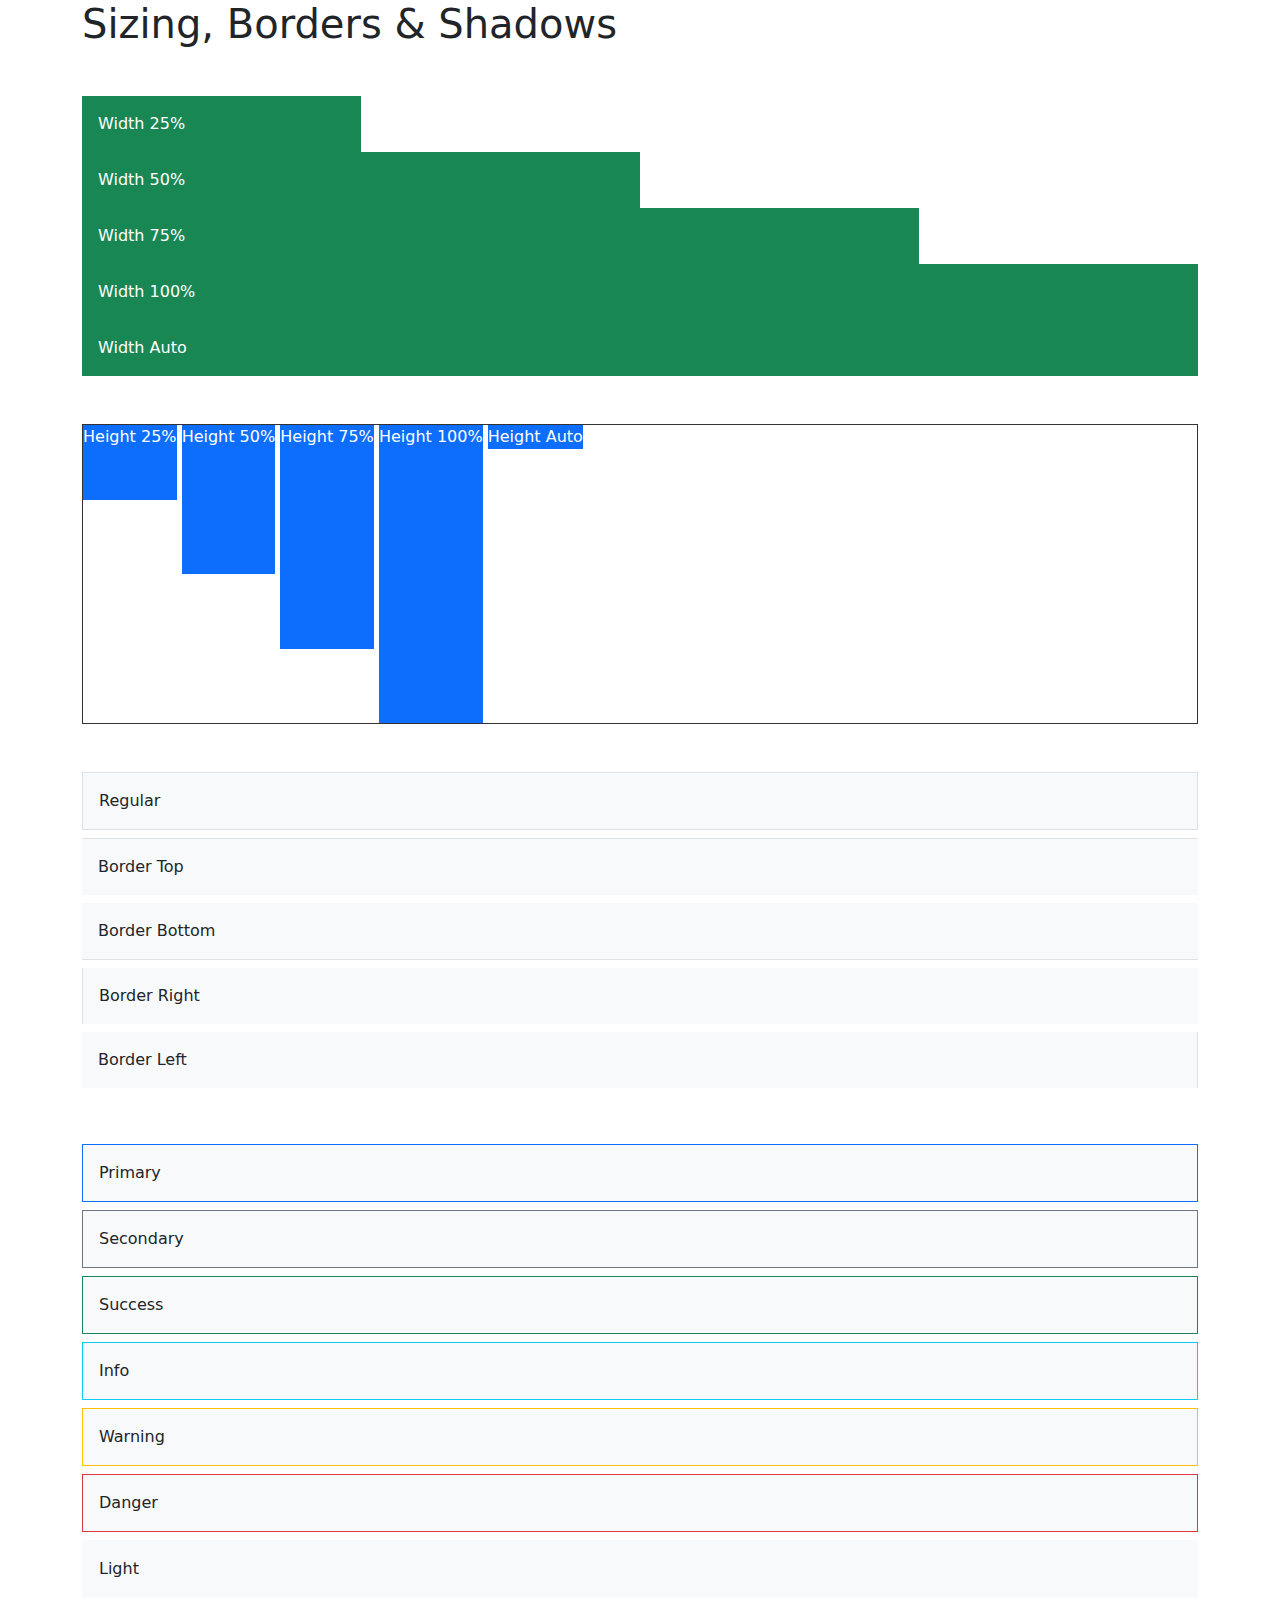
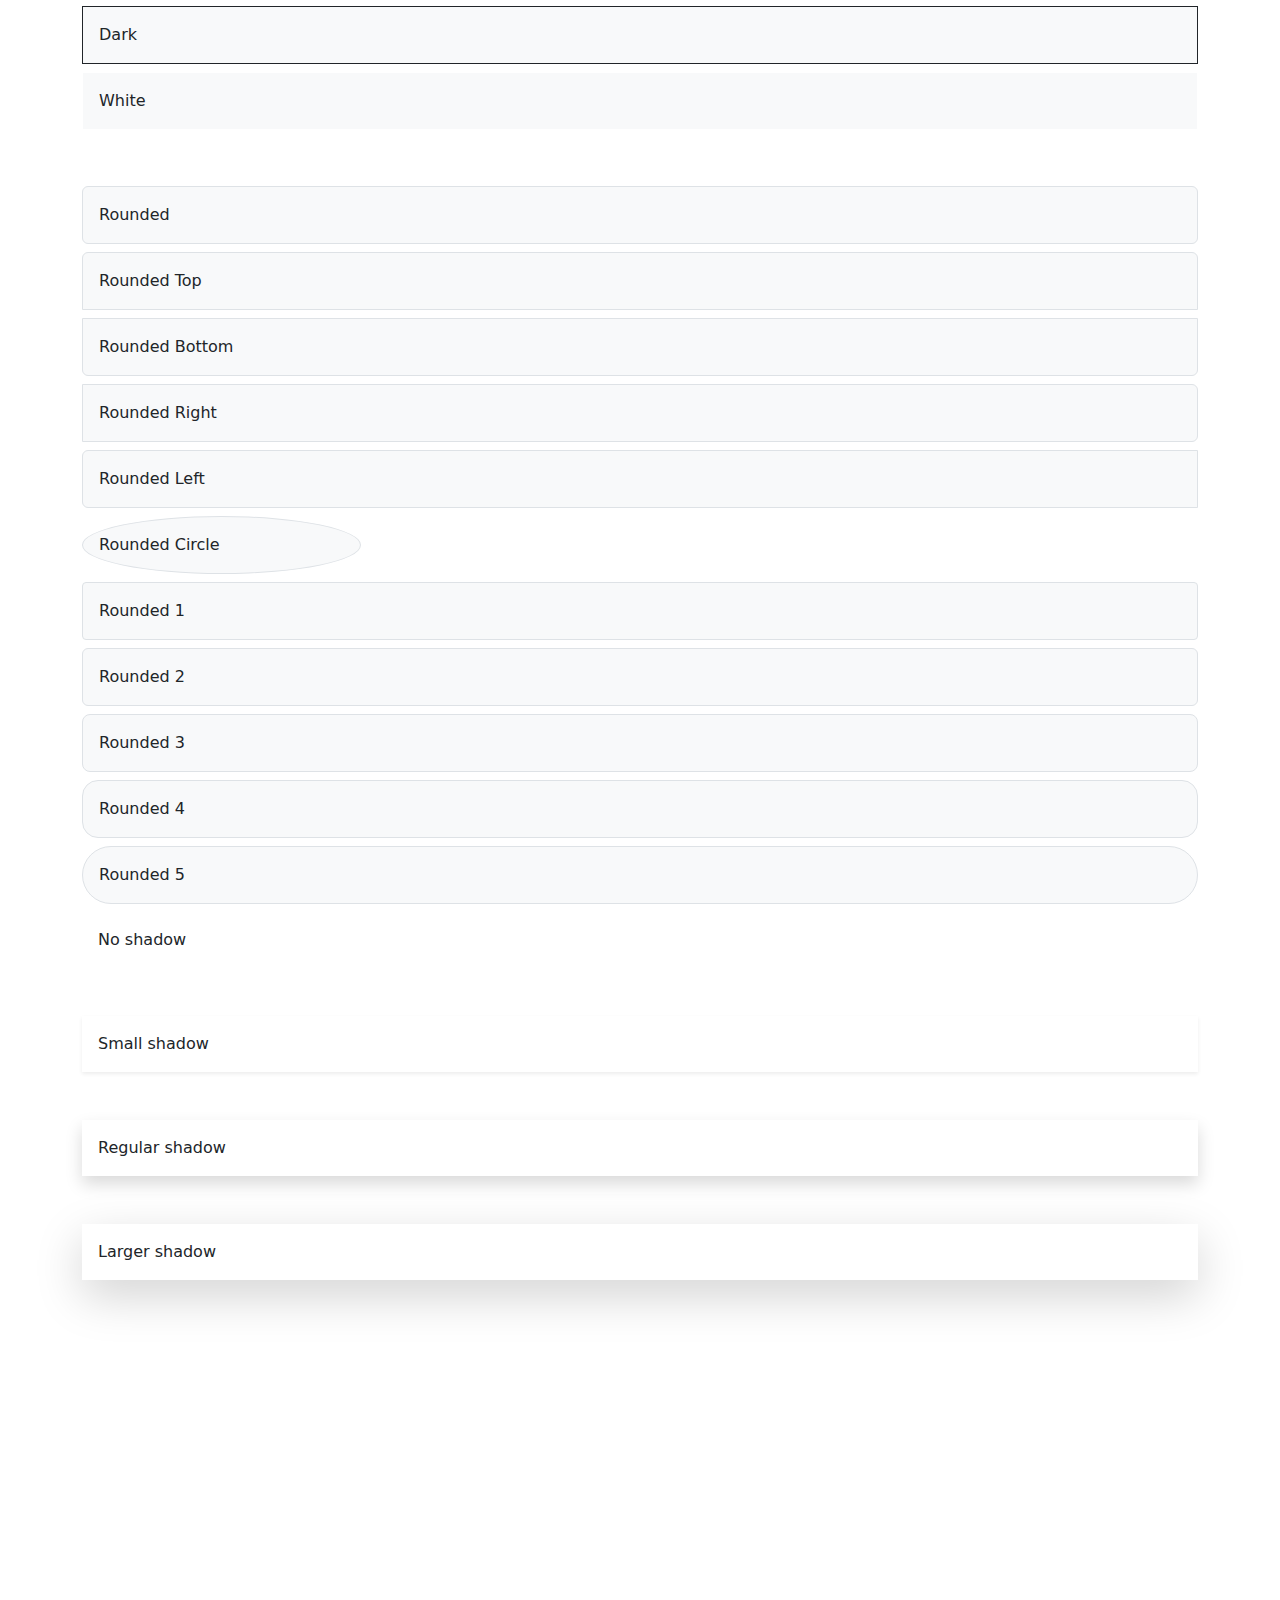
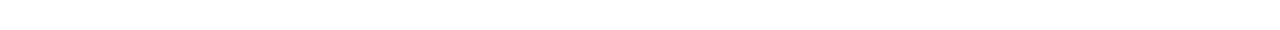
<file: bootstrap-sandbox/06-sizing-borders-shadows.html>
<!DOCTYPE html>
<html lang="en">
  <head>
    <meta charset="UTF-8" />
    <meta http-equiv="X-UA-Compatible" content="IE=edge" />
    <meta name="viewport" content="width=device-width, initial-scale=1.0" />
    <link rel="stylesheet" href="./assets/css/bootstrap.min.css" />
    <title>Bootstrap Sandbox | Sizing, Borders & Shadows</title>
  </head>
  <body>
    <div class="container">
      <h1 class="mb-5">Sizing, Borders & Shadows</h1>

      <!-- Width -->
      <div class="bg-success text-white p-3 w-25">Width 25%</div>
      <div class="bg-success text-white p-3 w-50">Width 50%</div>
      <div class="bg-success text-white p-3 w-75">Width 75%</div>
      <div class="bg-success text-white p-3 w-100">Width 100%</div>
      <div class="bg-success text-white p-3 w-auto">Width Auto</div>

      <br /><br />

      <!-- Height -->
      <div style="height: 300px; border: 1px solid #333">
        <div class="bg-primary text-white d-inline-block h-25">Height 25%</div>
        <div class="bg-primary text-white d-inline-block h-50">Height 50%</div>
        <div class="bg-primary text-white d-inline-block h-75">Height 75%</div>
        <div class="bg-primary text-white d-inline-block h-100">
          Height 100%
        </div>
        <div class="bg-primary text-white d-inline-block h-auto">
          Height Auto
        </div>
      </div>

      <br /><br />

      <!-- Borders -->
      <div class="p-3 mb-2 bg-light border">Regular</div>
      <div class="p-3 mb-2 bg-light border-top">Border Top</div>
      <div class="p-3 mb-2 bg-light border-bottom">Border Bottom</div>
      <div class="p-3 mb-2 bg-light border-start">Border Right</div>
      <div class="p-3 mb-2 bg-light border-end">Border Left</div>

      <br /><br />

      <!-- Border Colors -->
      <div class="p-3 mb-2 bg-light border border-primary">Primary</div>
      <div class="p-3 mb-2 bg-light border border-secondary">Secondary</div>
      <div class="p-3 mb-2 bg-light border border-success">Success</div>
      <div class="p-3 mb-2 bg-light border border-info">Info</div>
      <div class="p-3 mb-2 bg-light border border-warning">Warning</div>
      <div class="p-3 mb-2 bg-light border border-danger">Danger</div>
      <div class="p-3 mb-2 bg-light border border-light">Light</div>
      <div class="p-3 mb-2 bg-light border border-dark">Dark</div>
      <div class="p-3 mb-2 bg-light border border-white">White</div>

      <br /><br />

      <!-- Border Radius -->
      <div class="p-3 mb-2 bg-light border rounded">Rounded</div>
      <div class="p-3 mb-2 bg-light border rounded-top">Rounded Top</div>
      <div class="p-3 mb-2 bg-light border rounded-bottom">Rounded Bottom</div>
      <div class="p-3 mb-2 bg-light border rounded-end">Rounded Right</div>
      <div class="p-3 mb-2 bg-light border rounded-start">Rounded Left</div>
      <div class="p-3 mb-2 bg-light w-25 border rounded-circle">
        Rounded Circle
      </div>
      <div class="p-3 mb-2 bg-light border rounded-1">Rounded 1</div>
      <div class="p-3 mb-2 bg-light border rounded-2">Rounded 2</div>
      <div class="p-3 mb-2 bg-light border rounded-3">Rounded 3</div>
      <div class="p-3 mb-2 bg-light border rounded-4">Rounded 4</div>
      <div class="p-3 mb-2 bg-light border rounded-5">Rounded 5</div>

      <!-- Shadows -->
      <div class="p-3 mb-5 shadow-none">No shadow</div>
      <div class="p-3 mb-5 shadow-sm">Small shadow</div>
      <div class="p-3 mb-5 shadow">Regular shadow</div>
      <div class="p-3 mb-5 shadow-lg">Larger shadow</div>

      <!-- Don't go past here -->
    </div>
    <div style="margin-top: 350px"></div>

    <script src="./assets/js/bootstrap.bundle.min.js"></script>
  </body>
</html>
</file>
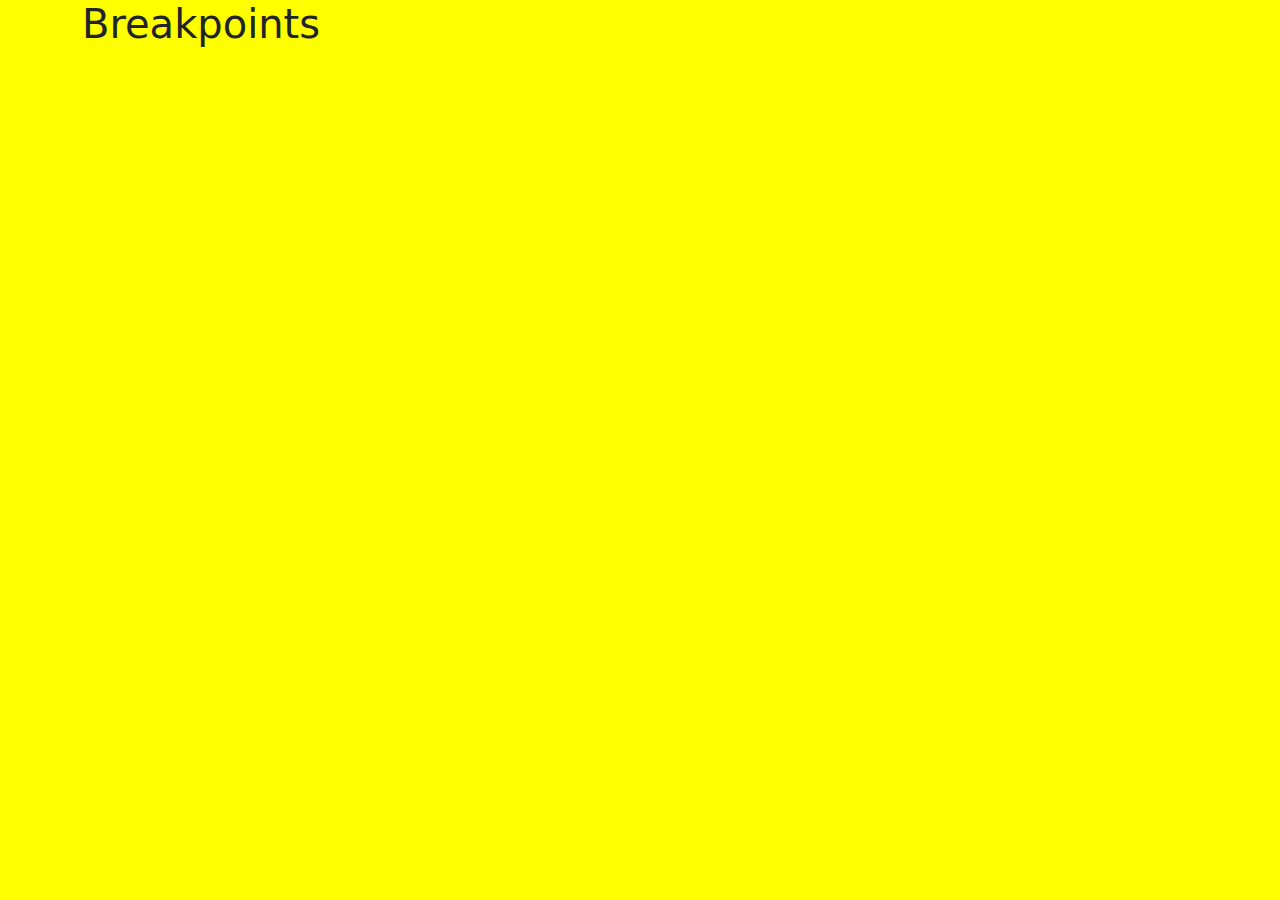
<file: bootstrap-sandbox/07-breakpoints.html>
<!DOCTYPE html>
<html lang="en">
  <head>
    <meta charset="UTF-8" />
    <meta http-equiv="X-UA-Compatible" content="IE=edge" />
    <meta name="viewport" content="width=device-width, initial-scale=1.0" />
    <link rel="stylesheet" href="./assets/css/bootstrap.min.css" />
    <style>
      /*  X-Small devices (portrait phones, less than 576px) */
      body {
        background: white;
      }

      /* `sm` applies to x-small devices (portrait phones, less than 576px) */
      @media (min-width: 576px) {
        body {
          background: red;
        }
      }

      /* `md` applies to small devices (landscape phones, less than 768px) */
      @media (min-width: 767px) {
        body {
          background: blue;
        }
      }

      /* `lg` applies to medium devices (tablets, less than 992px) */
      @media (min-width: 991px) {
        body {
          background: green;
        }
      }

      /* `xl` applies to large devices (desktops, less than 1200px) */
      @media (min-width: 1199px) {
        body {
          background: yellow;
        }
      }

      /* `xxl` applies to x-large devices (large desktops, less than 1400px) */
      @media (min-width: 1399px) {
        body {
          background: purple;
        }
      }
    </style>
    <title>Bootstrap Sandbox | Breakpoints</title>
  </head>
  <body>
    <div class="container">
      <h1 class="mb-5">Breakpoints</h1>

      <!-- Don't go past here -->
    </div>
    <div style="margin-top: 350px"></div>

    <script src="./assets/js/bootstrap.bundle.min.js"></script>
  </body>
</html>
</file>
<file: mini-projects/css/style.css>
* {
  font-family: "Poppins", sans-serif;
}

.card-text {
  font-size: small;
}

.card-list .card-list-text {
  list-style-type: none;
  margin-bottom: 1rem;
  margin-top: 2rem;
}

.card-btn {
  text-decoration: none;
  border-radius: 2rem;
  padding: 0.2rem;
  text-align: center;
  margin-top: 1rem;
}
</file>
